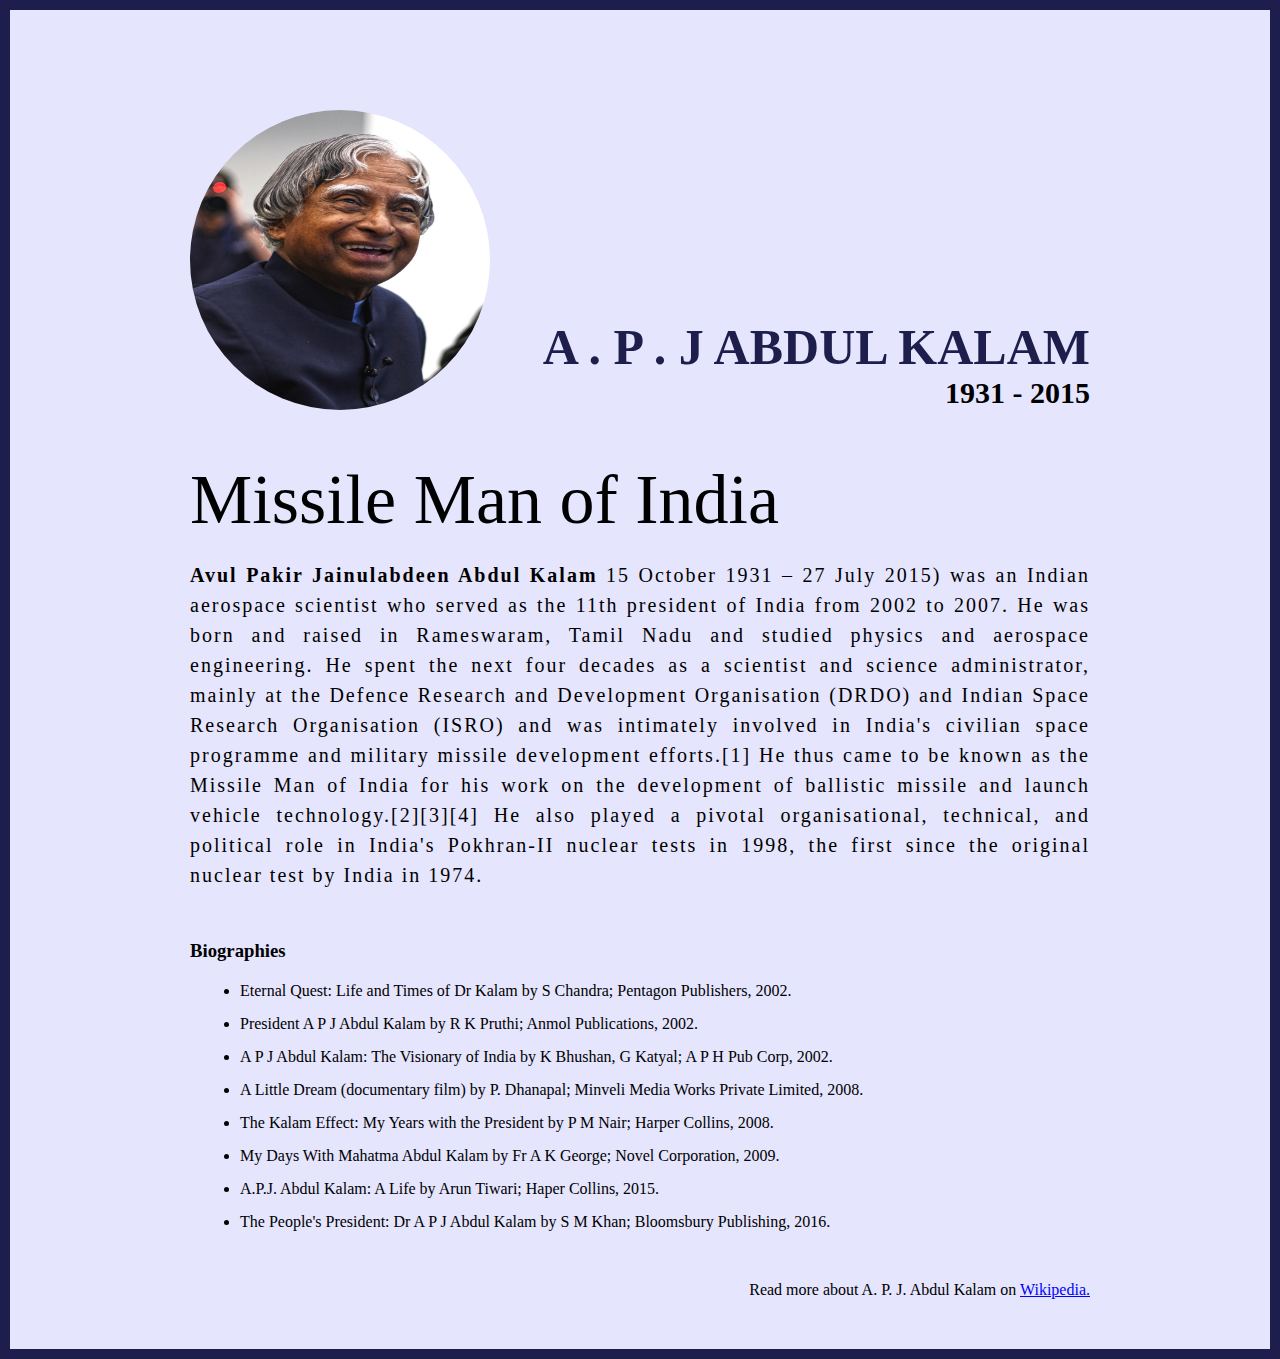
<file: Tribute Website/index.html>
<!DOCTYPE html>
<html lang="en">
  <head>
    <meta charset="UTF-8" />
    <meta name="viewport" content="width=device-width, initial-scale=1.0" />
    <title>The Tribute Website | A.P.J Abdul Kalam</title>
    <link rel="stylesheet" href="style.css" />
  </head>
  <body>
    <div class="container">
      <div class="content">
        <section class="top_section">
          <div class="image_container">
            <!--
            . → current folder
            .. → parent folder (one level up)
            -->
            <img src="../images/apj_abdul_kalam.jpg" alt="tribute" />
          </div>
          <div>
            <h1>A . P . J Abdul Kalam</h1>
            <h4>1931 - 2015</h4>
          </div>
        </section>
        <section class="about_section">
          <h2>Missile Man of India</h2>
          <p>
            <b>Avul Pakir Jainulabdeen Abdul Kalam </b>15 October 1931 – 27 July
            2015) was an Indian aerospace scientist who served as the 11th
            president of India from 2002 to 2007. He was born and raised in
            Rameswaram, Tamil Nadu and studied physics and aerospace
            engineering. He spent the next four decades as a scientist and
            science administrator, mainly at the Defence Research and
            Development Organisation (DRDO) and Indian Space Research
            Organisation (ISRO) and was intimately involved in India's civilian
            space programme and military missile development efforts.[1] He thus
            came to be known as the Missile Man of India for his work on the
            development of ballistic missile and launch vehicle
            technology.[2][3][4] He also played a pivotal organisational,
            technical, and political role in India's Pokhran-II nuclear tests in
            1998, the first since the original nuclear test by India in 1974.
          </p>
        </section>
        <section class="biography_section">
          <h3>Biographies</h3>
          <ul>
            <li>
              Eternal Quest: Life and Times of Dr Kalam by S Chandra; Pentagon
              Publishers, 2002.
            </li>
            <li>
              President A P J Abdul Kalam by R K Pruthi; Anmol Publications,
              2002.
            </li>
            <li>
              A P J Abdul Kalam: The Visionary of India by K Bhushan, G Katyal;
              A P H Pub Corp, 2002.
            </li>
            <li>
              A Little Dream (documentary film) by P. Dhanapal; Minveli Media
              Works Private Limited, 2008.
            </li>
            <li>
              The Kalam Effect: My Years with the President by P M Nair; Harper
              Collins, 2008.
            </li>
            <li>
              My Days With Mahatma Abdul Kalam by Fr A K George; Novel
              Corporation, 2009.
            </li>
            <li>
              A.P.J. Abdul Kalam: A Life by Arun Tiwari; Haper Collins, 2015.
            </li>
            <li>
              The People's President: Dr A P J Abdul Kalam by S M Khan;
              Bloomsbury Publishing, 2016.
            </li>
          </ul>
        </section>
        <footer>
          <p>
            Read more about A. P. J. Abdul Kalam on
            <a href="https://en.wikipedia.org/wiki/A._P._J._Abdul_Kalam"
              >Wikipedia.</a
            >
          </p>
        </footer>
      </div>
    </div>
  </body>
</html>
</file>
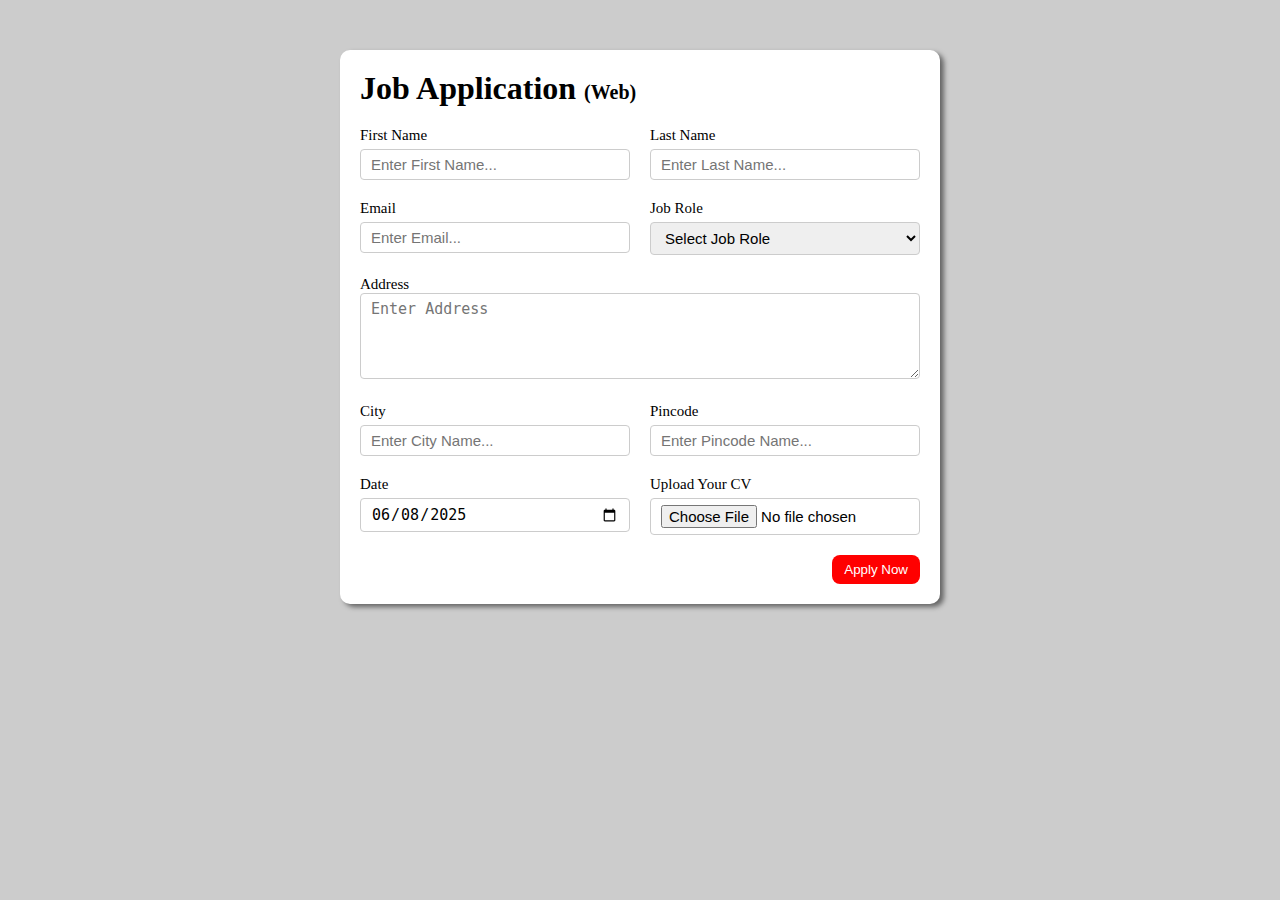
<file: CSS Projects/Job Apllication/index.html>
<!DOCTYPE html>
<html lang="en">
  <head>
    <meta charset="UTF-8" />
    <meta name="viewport" content="width=device-width, initial-scale=1.0" />
    <title>Job Application Form</title>
    <link rel="stylesheet" href="style.css" />
  </head>
  <body>
    <div class="container">
      <div class="apply_box">
        <h1>Job Application <span class="title_small">(Web)</span></h1>
        <form action="">
          <div class="form_container">
            <div class="form_control">
              <label for="first_name">First Name</label>
              <input
                id="first_name"
                name="first_name"
                placeholder="Enter First Name..."
              />
            </div>

            <div class="form_control">
              <label for="last_name">Last Name</label>
              <input
                id="last_name"
                name="last_name"
                placeholder="Enter Last Name..."
              />
            </div>

            <div class="form_control">
              <label for="email">Email</label>
              <input type="email" name="email" placeholder="Enter Email..." />
            </div>

            <div class="form_control">
              <label for="job_role">Job Role</label>
              <select name="job_role" id="job_role">
                <option value="">Select Job Role</option>
                <option value="frontend">Frontend Developer</option>
                <option value="backend">Backend Developer</option>
                <option value="full_stack">Full Stack Developer</option>
                <option value="ui_ux">UI UX Designer</option>
              </select>
            </div>

            <div class="textarea_control">
              <label for="address">Address</label>
              <textarea
                name="address"
                id="address"
                rows="4"
                cols="50"
                placeholder="Enter Address"
              ></textarea>
            </div>

            <div class="form_control">
              <label for="city">City</label>
              <input id="city" name="city" placeholder="Enter City Name..." />
            </div>

            <div class="form_control">
              <label for="pincode">Pincode</label>
              <input
                type="number"
                id="pincode"
                name="pincode"
                placeholder="Enter Pincode Name..."
              />
            </div>

            <div class="form_control">
              <label for="date">Date</label>
              <input value="2025-06-08" type="date" id="date" name="date" />
            </div>

            <div class="form_control">
              <label for="upload">Upload Your CV</label>
              <input type="file" id="upload" name="upload" />
            </div>
          </div>

          <div class="button_container">
            <button type="submit">Apply Now</button>
          </div>
        </form>
      </div>
    </div>
  </body>
</html>
</file>
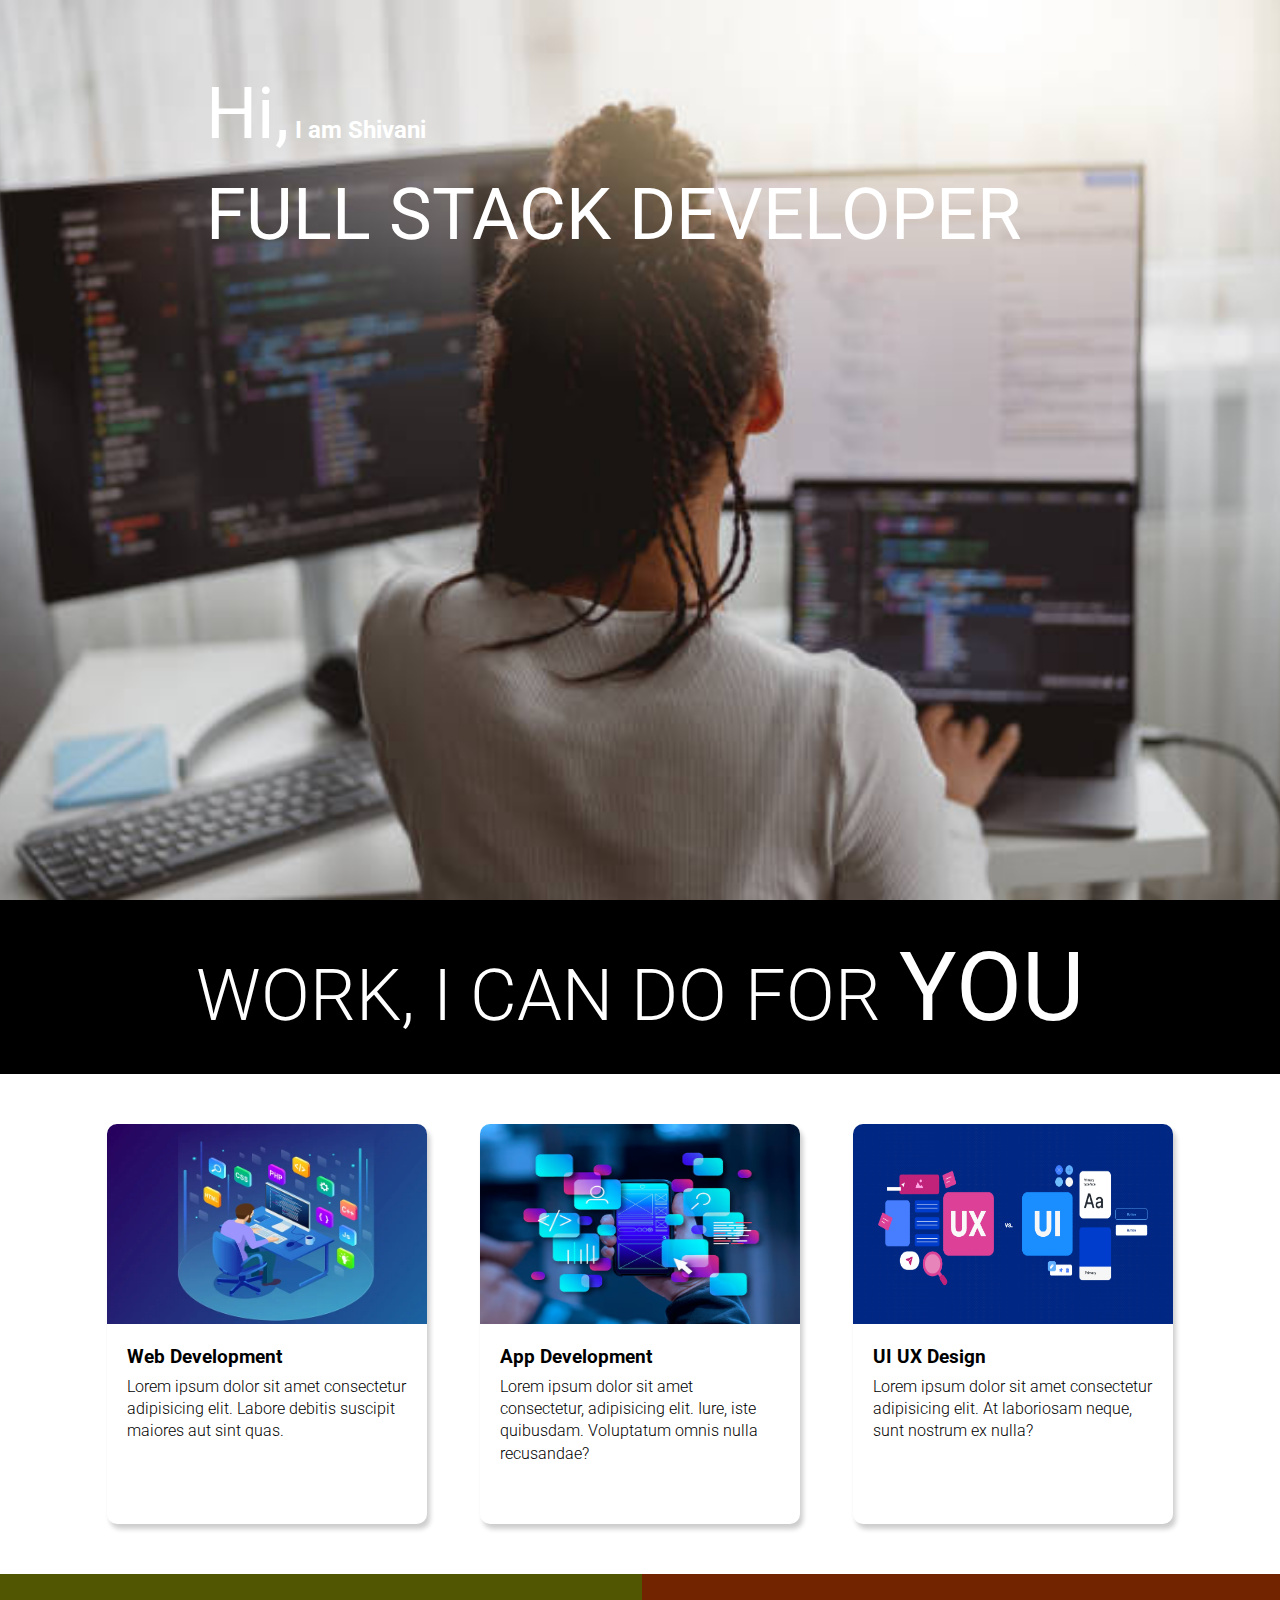
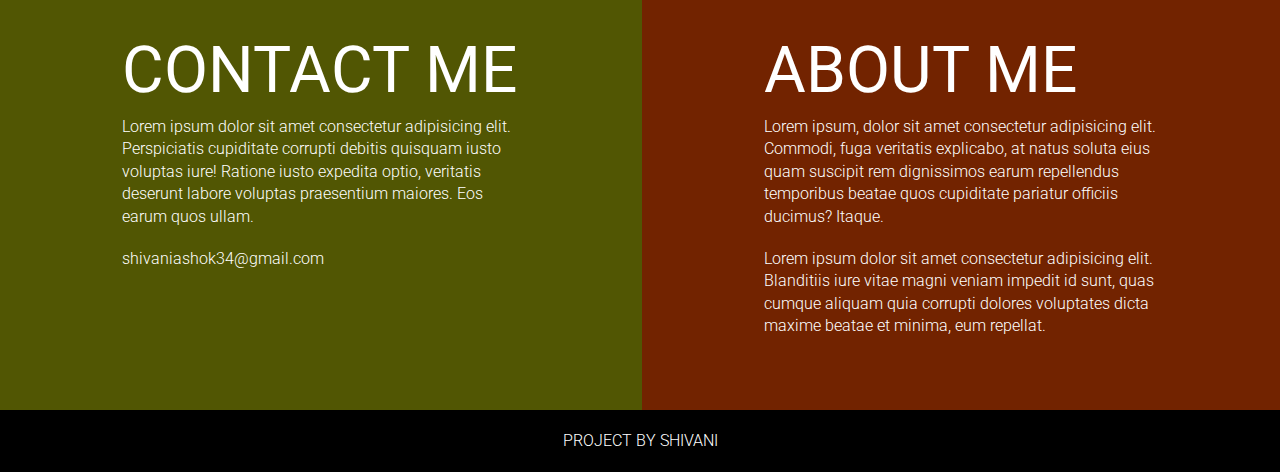
<file: CSS Projects/Landing Page/index.html>
<!DOCTYPE html>
<html lang="en">
  <head>
    <meta charset="UTF-8" />
    <meta name="viewport" content="width=device-width, initial-scale=1.0" />
    <title>Developer | Landing Page</title>
    <link rel="stylesheet" href="style.css" />
  </head>
  <body>
    <section class="main_section">
      <div class="text_container">
        <h2><span class="lg_text">Hi,</span> I am Shivani</h2>
        <h1 class="lg_text">FULL STACK DEVELOPER</h1>
      </div>
    </section>
    <section class="black_box">
      <h2>WORK, I CAN DO FOR <span>YOU</span></h2>
    </section>
    <section class="work">
      <div class="grid_item">
        <div class="card">
          <div class="image_container">
            <img src="../images/webdevlopment.webp" alt="Web Development" />
          </div>
          <div class="card_content">
            <h3>Web Development</h3>
            <p>
              Lorem ipsum dolor sit amet consectetur adipisicing elit. Labore
              debitis suscipit maiores aut sint quas.
            </p>
          </div>
        </div>
      </div>
      <div class="grid_item">
        <div class="card">
          <div class="image_container">
            <img src="../images/appdevelopment.avif" alt="App Development" />
          </div>
          <div class="card_content">
            <h3>App Development</h3>
            <p>
              Lorem ipsum dolor sit amet consectetur, adipisicing elit. Iure,
              iste quibusdam. Voluptatum omnis nulla recusandae?
            </p>
          </div>
        </div>
      </div>
      <div class="grid_item">
        <div class="card">
          <div class="image_container">
            <img src="../images/uiux.png" alt="UI UX Design" />
          </div>
          <div class="card_content">
            <h3>UI UX Design</h3>
            <p>
              Lorem ipsum dolor sit amet consectetur adipisicing elit. At
              laboriosam neque, sunt nostrum ex nulla?
            </p>
          </div>
        </div>
      </div>
    </section>
    <section class="bottom_section">
      <div class="contact">
        <h2>CONTACT ME</h2>
        <p>
          Lorem ipsum dolor sit amet consectetur adipisicing elit. Perspiciatis
          cupiditate corrupti debitis quisquam iusto voluptas iure! Ratione
          iusto expedita optio, veritatis deserunt labore voluptas praesentium
          maiores. Eos earum quos ullam.
        </p>
        <p>shivaniashok34@gmail.com</p>
      </div>
      <div class="about">
        <h2>ABOUT ME</h2>
        <p>
          Lorem ipsum, dolor sit amet consectetur adipisicing elit. Commodi,
          fuga veritatis explicabo, at natus soluta eius quam suscipit rem
          dignissimos earum repellendus temporibus beatae quos cupiditate
          pariatur officiis ducimus? Itaque.
        </p>
        <p>
          Lorem ipsum dolor sit amet consectetur adipisicing elit. Blanditiis
          iure vitae magni veniam impedit id sunt, quas cumque aliquam quia
          corrupti dolores voluptates dicta maxime beatae et minima, eum
          repellat.
        </p>
      </div>
    </section>
    <footer>
      <p>PROJECT BY SHIVANI</p>
    </footer>
  </body>
</html>
</file>
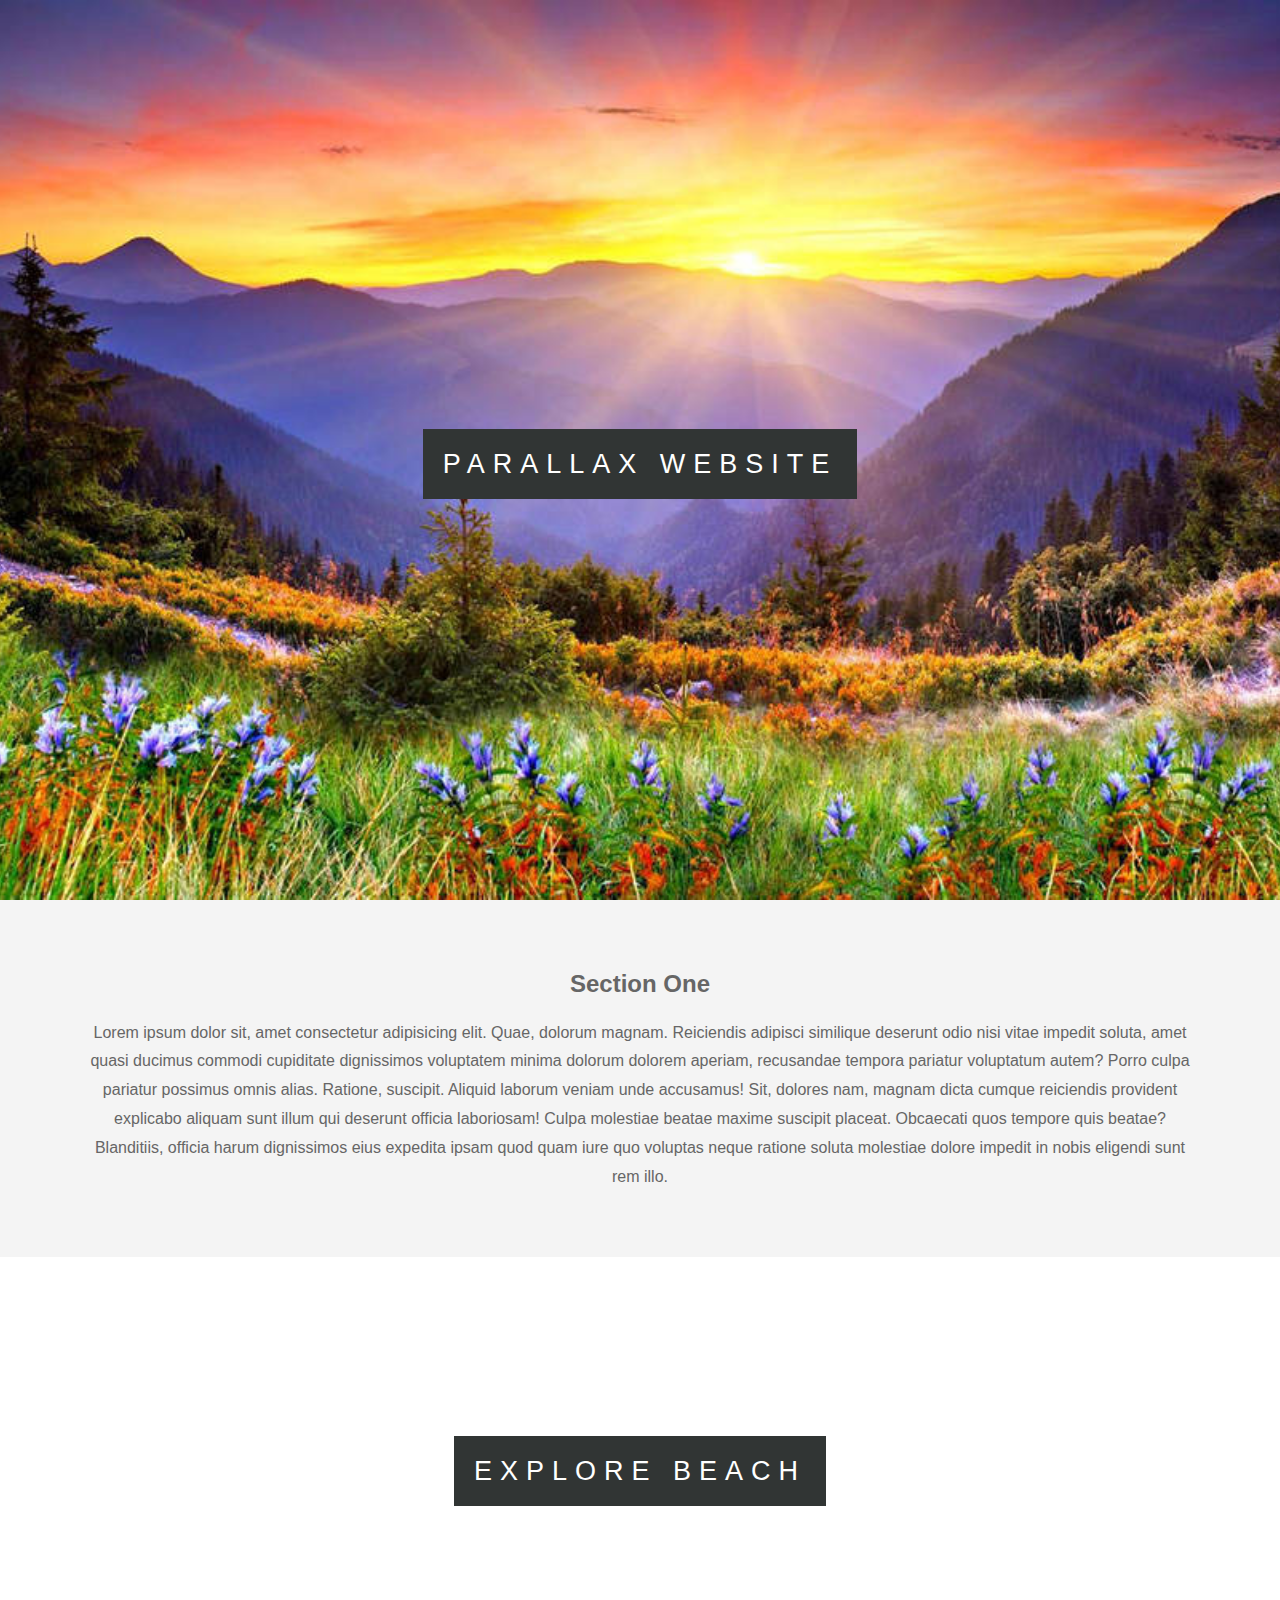
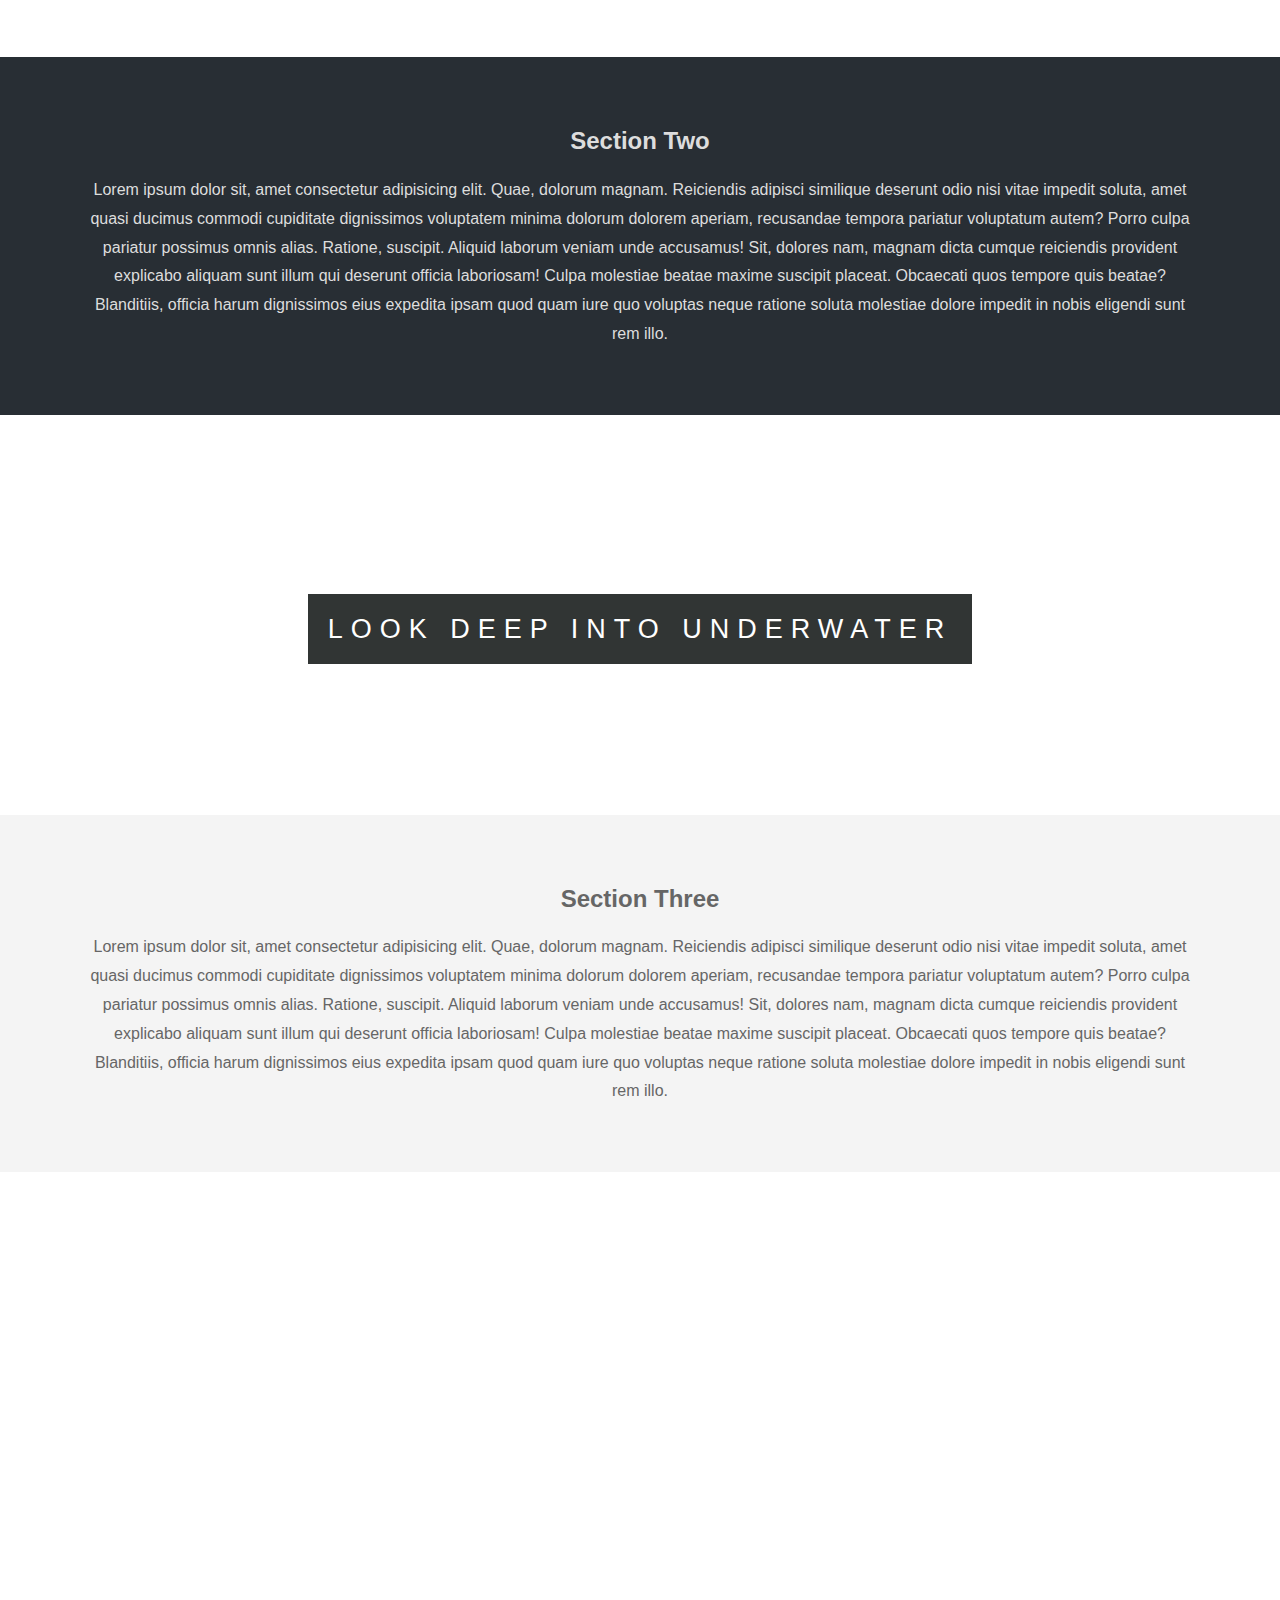
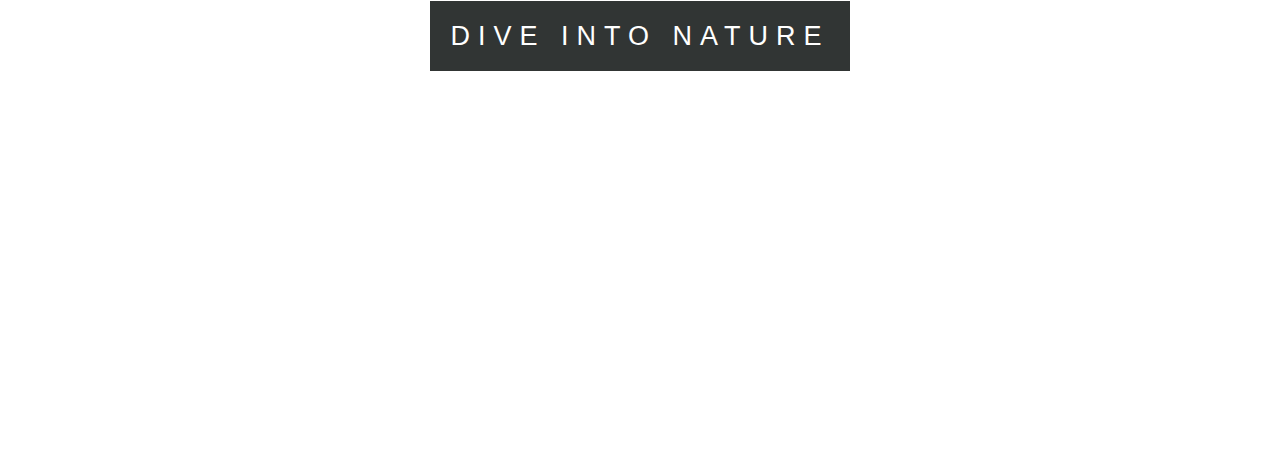
<file: CSS Projects/Parallax Website/index.html>
<!DOCTYPE html>
<html lang="en">
  <head>
    <meta charset="UTF-8" />
    <meta name="viewport" content="width=device-width, initial-scale=1.0" />
    <title>Parallax Website</title>
    <link rel="stylesheet" href="style.css" />
  </head>
  <body>
    <section class="img1">
      <div class="text">
        <spam class="textBg">Parallax Website</spam>
      </div>
    </section>
    <section class="section section-light">
      <h2>Section One</h2>
      <p>
        Lorem ipsum dolor sit, amet consectetur adipisicing elit. Quae, dolorum
        magnam. Reiciendis adipisci similique deserunt odio nisi vitae impedit
        soluta, amet quasi ducimus commodi cupiditate dignissimos voluptatem
        minima dolorum dolorem aperiam, recusandae tempora pariatur voluptatum
        autem? Porro culpa pariatur possimus omnis alias. Ratione, suscipit.
        Aliquid laborum veniam unde accusamus! Sit, dolores nam, magnam dicta
        cumque reiciendis provident explicabo aliquam sunt illum qui deserunt
        officia laboriosam! Culpa molestiae beatae maxime suscipit placeat.
        Obcaecati quos tempore quis beatae? Blanditiis, officia harum
        dignissimos eius expedita ipsam quod quam iure quo voluptas neque
        ratione soluta molestiae dolore impedit in nobis eligendi sunt rem illo.
      </p>
    </section>
    <section class="img2">
      <div class="text">
        <spam class="textBg">Explore Beach</spam>
      </div>
    </section>
    <section class="section section-dark">
      <h2>Section Two</h2>
      <p>
        Lorem ipsum dolor sit, amet consectetur adipisicing elit. Quae, dolorum
        magnam. Reiciendis adipisci similique deserunt odio nisi vitae impedit
        soluta, amet quasi ducimus commodi cupiditate dignissimos voluptatem
        minima dolorum dolorem aperiam, recusandae tempora pariatur voluptatum
        autem? Porro culpa pariatur possimus omnis alias. Ratione, suscipit.
        Aliquid laborum veniam unde accusamus! Sit, dolores nam, magnam dicta
        cumque reiciendis provident explicabo aliquam sunt illum qui deserunt
        officia laboriosam! Culpa molestiae beatae maxime suscipit placeat.
        Obcaecati quos tempore quis beatae? Blanditiis, officia harum
        dignissimos eius expedita ipsam quod quam iure quo voluptas neque
        ratione soluta molestiae dolore impedit in nobis eligendi sunt rem illo.
      </p>
    </section>
    <section class="img3">
      <div class="text">
        <spam class="textBg">Look Deep Into UnderWater</spam>
      </div>
    </section>
    <section class="section section-light">
      <h2>Section Three</h2>
      <p>
        Lorem ipsum dolor sit, amet consectetur adipisicing elit. Quae, dolorum
        magnam. Reiciendis adipisci similique deserunt odio nisi vitae impedit
        soluta, amet quasi ducimus commodi cupiditate dignissimos voluptatem
        minima dolorum dolorem aperiam, recusandae tempora pariatur voluptatum
        autem? Porro culpa pariatur possimus omnis alias. Ratione, suscipit.
        Aliquid laborum veniam unde accusamus! Sit, dolores nam, magnam dicta
        cumque reiciendis provident explicabo aliquam sunt illum qui deserunt
        officia laboriosam! Culpa molestiae beatae maxime suscipit placeat.
        Obcaecati quos tempore quis beatae? Blanditiis, officia harum
        dignissimos eius expedita ipsam quod quam iure quo voluptas neque
        ratione soluta molestiae dolore impedit in nobis eligendi sunt rem illo.
      </p>
    </section>
    <section class="img4">
      <div class="text">
        <spam class="textBg">Dive into Nature</spam>
      </div>
    </section>
  </body>
</html>
</file>
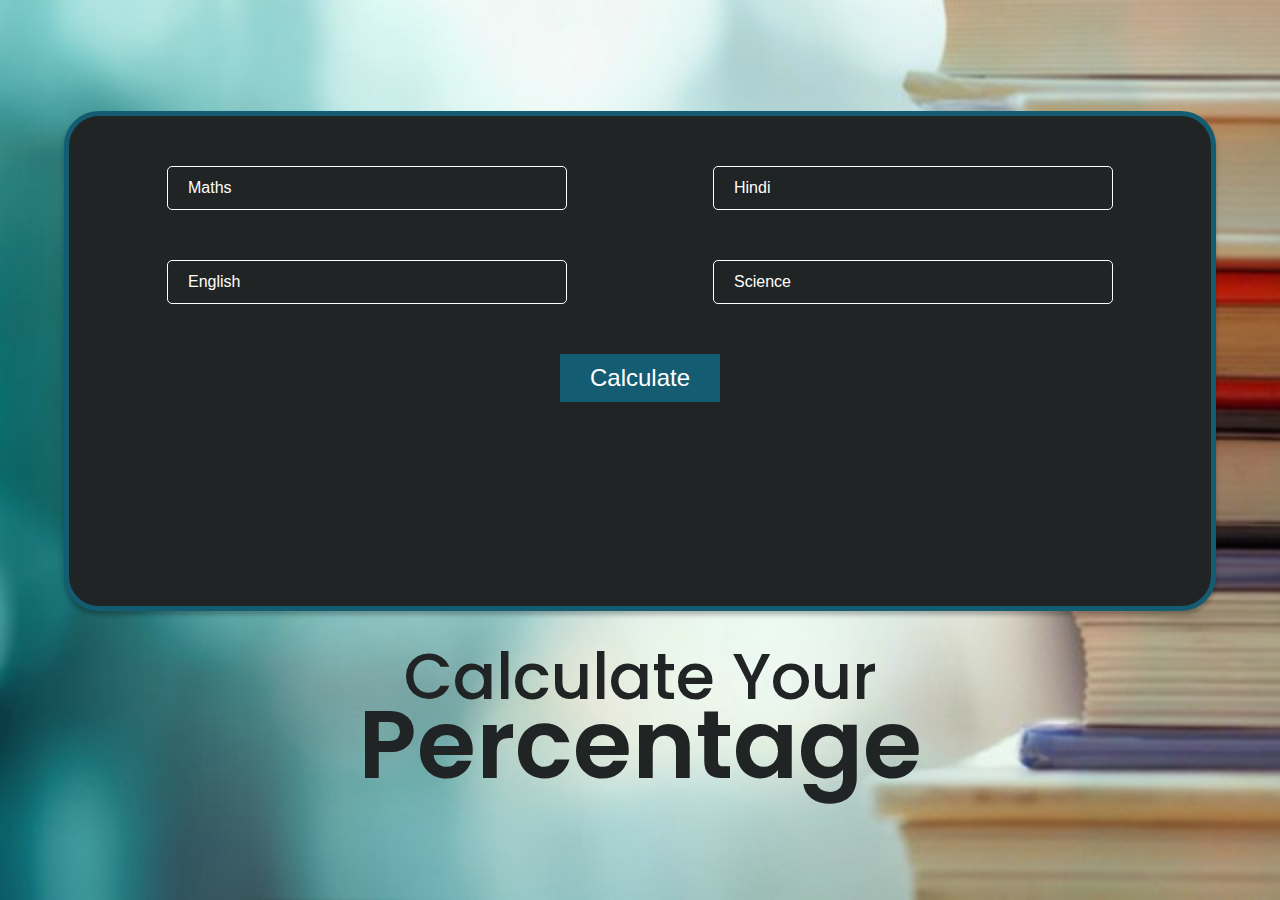
<file: JS Projects/Calculate Marks/index.html>
<!DOCTYPE html>
<html lang="en">
  <head>
    <meta charset="UTF-8" />
    <meta name="viewport" content="width=device-width, initial-scale=1.0" />
    <title>Calculate Marks + Percentage</title>
    <link rel="stylesheet" href="style.css" />
  </head>
  <body>
    <div class="background">
      <div class="container">
        <div class="box">
          <form
            class="calculate-form"
            id="calculateForm"
            onsubmit="calculateMarks(event)"
          >
            <input
              type="number"
              name="maths"
              placeholder="Maths"
              min="0"
              max="100"
              required
            />
            <input
              type="number"
              name="hindi"
              placeholder="Hindi"
              min="0"
              max="100"
              required
            />
            <input
              type="number"
              name="english"
              placeholder="English"
              min="0"
              max="100"
              required
            />
            <input
              type="number"
              name="science"
              placeholder="Science"
              min="0"
              max="100"
              required
            />
            <button type="submit" class="primary-btn">Calculate</button>
          </form>
          <p id="result" class="result"></p>
        </div>
        <div class="content">
          <h2>Calculate Your</h2>
          <h1>Percentage</h1>
        </div>
      </div>
    </div>
    <script src="index.js"></script>
  </body>
</html>
</file>
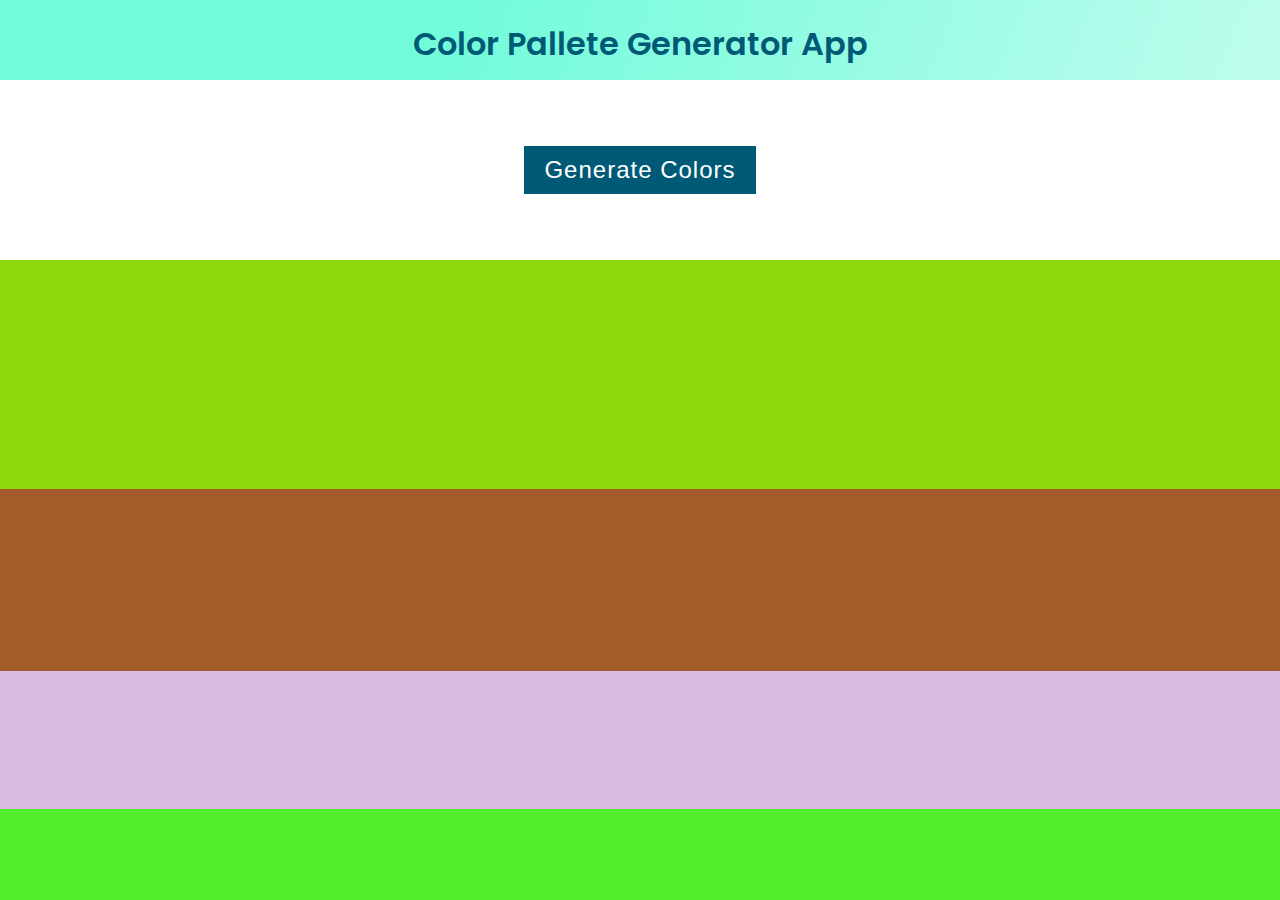
<file: JS Projects/Color Pallete/index.html>
<!DOCTYPE html>
<html lang="en">
  <head>
    <meta charset="UTF-8" />
    <meta name="viewport" content="width=device-width, initial-scale=1.0" />
    <title>Color Pallete Generator</title>
    <link rel="stylesheet" href="style.css" />
    <script src="index.js" defer></script>
  </head>
  <body>
    <div class="title_container">
      <h1>Color Pallete Generator App</h1>
    </div>
    <section class="button_container">
      <button id="generateBtn">Generate Colors</button>
    </section>
    <div class="colors_container"></div>
  </body>
</html>
</file>
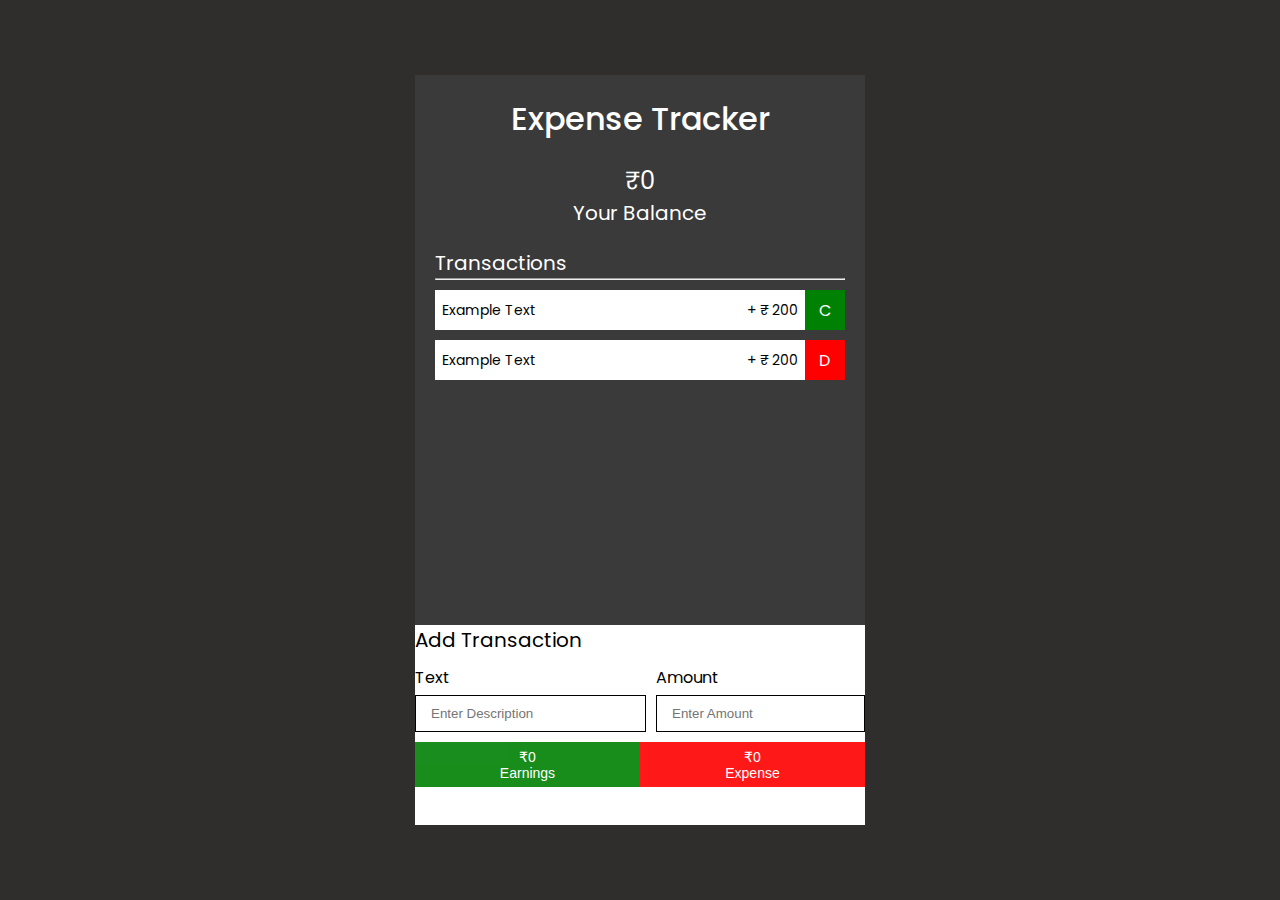
<file: JS Projects/Expense Tracker/index.html>
<!DOCTYPE html>
<html lang="en">
  <head>
    <meta charset="UTF-8" />
    <meta name="viewport" content="width=device-width, initial-scale=1.0" />
    <title>Expense Tracker</title>
    <link rel="stylesheet" href="style.css" />
    <script src="index.js" defer></script>
  </head>
  <body>
    <div class="container">
      <div class="box">
        <section class="box_upper">
          <h1>Expense Tracker</h1>
          <div class="balance">
            <h2>₹0</h2>
            <h3>Your Balance</h3>
          </div>
        </section>
        <section class="transaction_container">
          <h3>Transactions</h3>
          <hr />
          <div class="transactions">
            <div class="transaction">
              <div class="left">
                <p>Example Text</p>
                <p>+ ₹ 200</p>
              </div>
              <div class="status credit">C</div>
            </div>
            <div class="transaction">
              <div class="left">
                <p>Example Text</p>
                <p>+ ₹ 200</p>
              </div>
              <div class="status debit">D</div>
            </div>
            <section class="transaction_form">
              <h3>Add Transaction</h3>
              <form id="transactionForm">
                <div class="inputs">
                  <div class="form_control">
                    <label for="text">Text</label>
                    <input
                      type="text"
                      name="text"
                      id="text"
                      placeholder="Enter Description"
                    />
                  </div>
                  <div class="form_control">
                    <label for="amount">Amount</label>
                    <input
                      type="number"
                      name="amount"
                      id="amount"
                      placeholder="Enter Amount"
                    />
                  </div>
                </div>
                <div class="buttons_container">
                  <button id="earnBtn" type="submit">
                    <p>₹0</p>
                    <p>Earnings</p>
                  </button>
                  <button id="expBtn" type="submit">
                    <p>₹0</p>
                    <p>Expense</p>
                  </button>
                </div>
              </form>
            </section>
          </div>
        </section>
      </div>
    </div>
  </body>
</html>
</file>
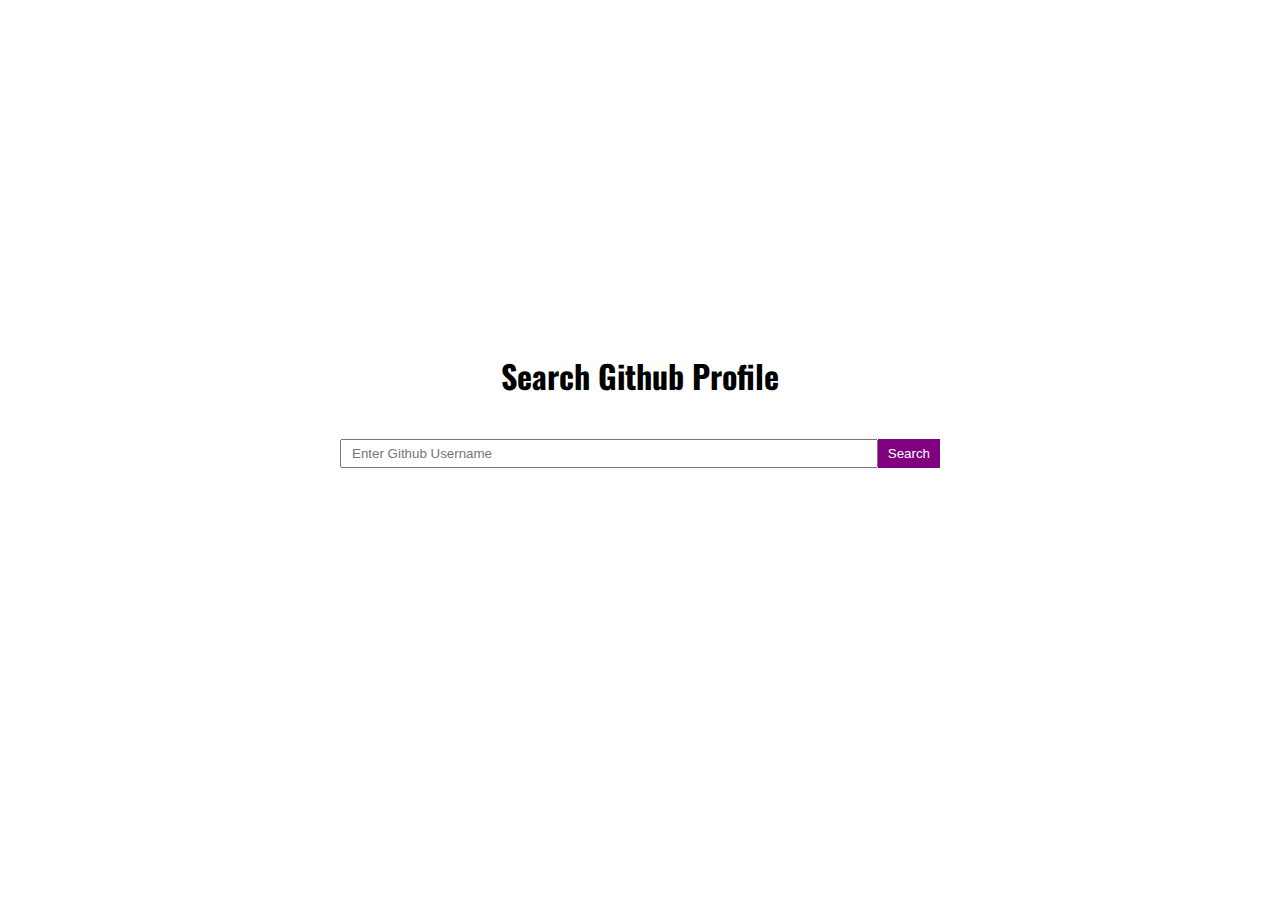
<file: JS Projects/Github Profile/index.html>
<!DOCTYPE html>
<html lang="en">
  <head>
    <meta charset="UTF-8" />
    <meta name="viewport" content="width=device-width, initial-scale=1.0" />
    <title>Search Github Profile</title>
    <link rel="stylesheet" href="style.css" />
  </head>
  <body>
    <div class="container">
      <h1>Search Github Profile</h1>
      <div class="search">
        <input
          id="searchInput"
          type="text"
          placeholder="Enter Github Username"
        />
        <button id="searchBtn" class="primary-btn">Search</button>
      </div>
      <div id="profileContainer"></div>
      <div id="loading"></div>
    </div>
    <script src="index.js"></script>
  </body>
</html>
</file>
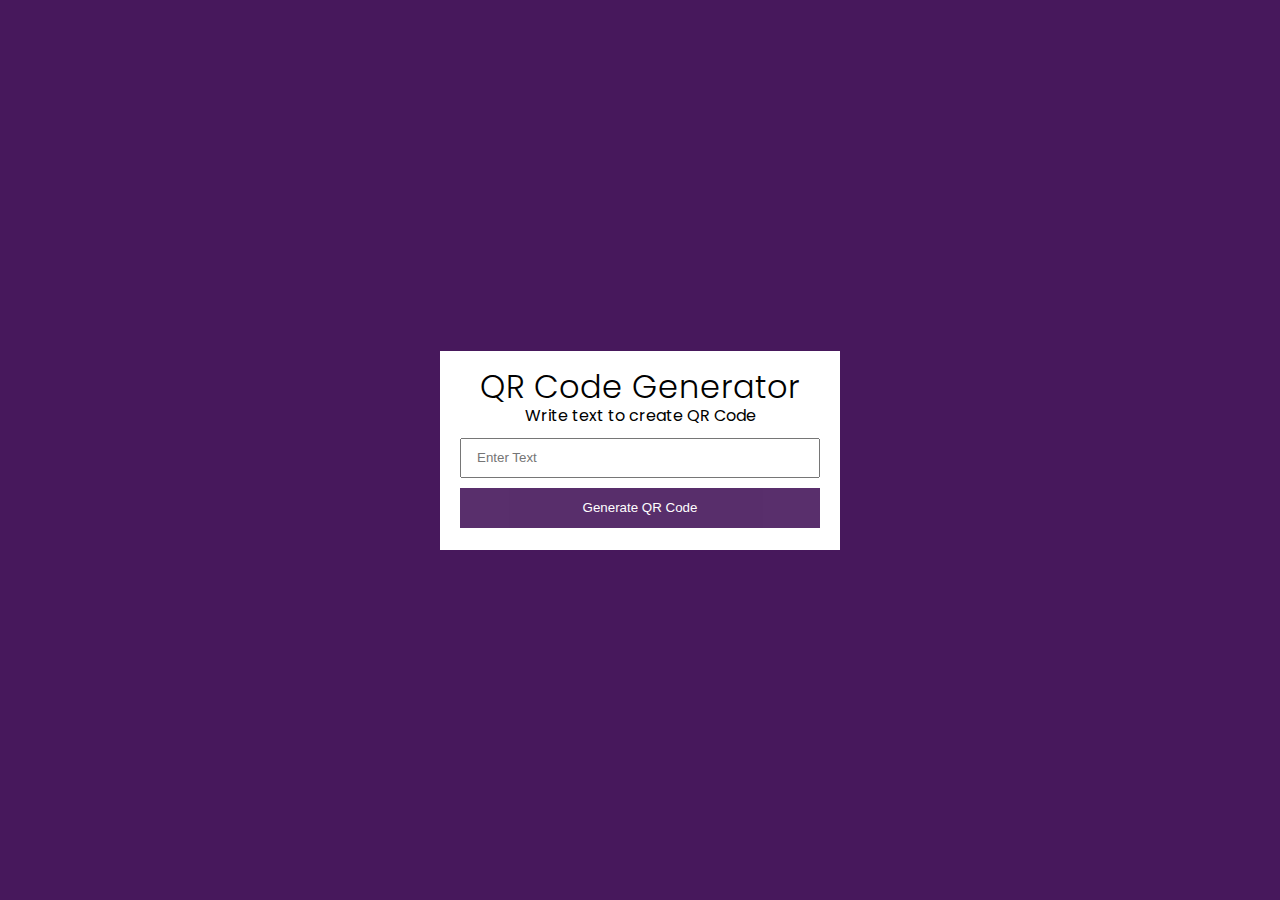
<file: JS Projects/Qr Code Generator/index.html>
<!DOCTYPE html>
<html lang="en">
  <head>
    <meta charset="UTF-8" />
    <meta name="viewport" content="width=device-width, initial-scale=1.0" />
    <title>QR Code Generator</title>
    <link rel="stylesheet" href="style.css" />
    <script src="index.js" defer></script>
  </head>
  <body>
    <div class="container">
      <div class="box">
        <section class="upper">
          <h1>QR Code Generator</h1>
          <p>Write text to create QR Code</p>
        </section>
        <form id="qrForm">
          <input
            id="qrInputText"
            type="text"
            name="qrText"
            placeholder="Enter Text"
          />
          <button id="generateBtn" type="submit">Generate QR Code</button>
        </form>
        <section id="qrContainer" class="qr_container">
          <img id="qrImage" src="../images/qrcode.png" alt="QR Code" />
        </section>
      </div>
    </div>
  </body>
</html>
</file>
<file: Tribute Website/style.css>
*{
    margin: 0;
    padding: 0;
    /*The box-sizing property allows us to include the padding and border in an element's total width and height.*/
    box-sizing: border-box;
}

.container{
    background-color: #e5e5fd;
    min-height: 100vh;
    border: 10px solid #1d1e4c;
}

.content{
   width: 900px;
    margin: 0 auto;
}

.top_section{
    margin-top: 100px;
    /*flex container that arranges child elements in a row (default) or column.*/
    display: flex;
    justify-content: space-between;
    align-items: flex-end;
}

.top_section h1{
    font-size: 50px;
    font-weight: bold;
    color: #1d1e4c;
    text-transform: uppercase;
}

.top_section h4{
    text-align: end;
    font-size: 30px;
}

.image_container,img{
    border-radius: 50%;
    height: 300px;
    width: 300px;
}

.about_section{
    margin-top: 50px;
}

.about_section h2{
    font-size: 70px;
    font-weight: 400;
    margin-bottom: 20px;
}

.about_section p{
    font-size: 20px;
    line-height: 30px;
    letter-spacing: 2px;
    text-align: justify;
}

.biography_section{
    margin: 50px 0;
}

.biography_section h3{
    margin-bottom: 20px;
}

.biography_section ul{
    margin-left: 50px;
}

.biography_section li{
    margin-bottom: 15px;
}

footer{
    margin: 50px 0;
}

footer p{
    text-align: end;
}

footer a{
    color: blue;
}
</file>
<file: CSS Projects/Job Apllication/style.css>
*{
    margin: 0;
    padding: 0;
    box-sizing: border-box;
}

body{
    background-color: #ccc;
}

.container{
    max-width: 900px;
    margin: 0 auto;
}

.apply_box{
    max-width: 600px;
    padding: 20px;
    background-color: white;
    margin: 50px auto;
    box-shadow: 4px 3px 5px rgba(1,1,1,0.5);
    border-radius: 10px;
}

.title_small{
    font-size: 20px;
}

.form_container{
    margin-top: 20px;
    display: grid;
    grid-template-columns: repeat(auto-fit,minmax(200px,1fr));/*no. of columns shld autofit themselves with min-width of 200px & max-width of 1 fraction of total width*/
    gap: 20px
}

.form_control{
    display: flex;
    flex-direction: column;
}

label{
    font-size: 15px;
    margin-bottom: 5px;
}

input, select, textarea{
    padding: 6px 10px;
    border: 1px solid #ccc;
    border-radius: 4px;
    font-size: 15px;
}

input:focus{
    outline-color: red;
}

.button_container{
    display: flex;
    justify-content: flex-end;
    margin-top: 20px;
}

button{
    color: white;
    background-color: red;
    border: transparent solid 2px;
    padding: 5px 10px;
    border-radius: 8px;
    transition: 0.3s ease-in;
}

button:hover{
    background-color: #ccc;
    border: 2px solid red;
    color: black;
    transition: 0.3s ease-out;
    cursor: pointer;
}

.textarea_control{
    grid-column: 1/span 2;
}

.textarea_control textarea{
    width: 100%;
}

@media (max-width:460px){
    .textarea_control{
    grid-column: 1/span 1;
}

}
</file>
<file: CSS Projects/Landing Page/style.css>
@import url('https://fonts.googleapis.com/css2?family=Roboto:ital,wght@0,100..900;1,100..900&display=swap');

*{
    margin: 0;
    padding: 0;
    box-sizing: border-box;
}

html, body{
    line-height: 1.4;
    font-weight: 300;
    height: 100vh;
    font-family: 'Roboto',sans-serif;
}

.main_section{
    background-image: url(../images/developer.jpg);
    background-size: cover;
    background-position: center;
    background-repeat: no-repeat;
    min-height: 100%;
}

.text_container{
    color: white;
    max-width: 900px;
    margin:0 auto;
    padding-top: 64px;
    padding-left: 16px;
}

.lg_text{
    font-size: 72px;
    font-weight: 400;
}

.black_box{
    background-color: black;
    padding: 20px;
}

.black_box h2{
    font-weight: 300;
    font-size: 72px;
    color: white;
    text-align: center;
}

.black_box h2 span{
    font-weight: 400;
    font-size: 96px;
}

.work{
    display: grid;
    gap: 20px;
    grid-template-columns: repeat(auto-fit,minmax(320px,1fr));
    margin: 50px auto;
    max-width: 1100px;
}

.grid_item{
    display: flex;
    justify-content: center;
    align-items: center;
}

.card{ 
    height: 400px;
    max-width: 320px;
    border-radius: 10px;
    box-shadow: 3px 5px 5px rgba(1,1,1,0.2);
    overflow: hidden;/*any child content that goes beyond the rounded edges is clipped, so the image won’t spill outside those rounded corners.*/
    transition: 0.2s ease-in-out;
}

.card:hover{
    transform: scale(1.04);
    box-shadow: 3px 5px 5px rgba(1,1,1,0.3);
    transition: 0.2s ease-in-out;
}

.image_container {
    width: 100%;
    height: 200px;
}

.image_container img{
    width: 100%;
    height: 100%;
}

.card_content{
    padding: 20px;
}

.card_content h3{
    margin-bottom: 5px;
}

.bottom_section{
    display: flex;
}

.contact{
    background-color: #515603;
}

.about{
    background-color: #722300;
}

.contact, .about{
    min-height: 400px;
    padding: 52px 122px;
    color: white;
}

.contact h2, .about h2{
    font-size: 64px;
    font-weight: 400;
}

.contact p, .about p{
      margin-bottom: 20px;
}

footer{
    background-color: black;
    padding: 20px;
}

footer p{
    color: white;
    text-align: center;
}

@media (max-width: 786px){
    .main_section{
        min-height: 50vh;
    }

    .text_container{
        padding: 10px 0;
        text-align: center;
    }

    .lg_text{
        font-size: 32px;
    }

    h1{
        font-size: 32px;
    }

    .black_box h2{
        font-size: 24px;
    }

    .black_box h2 span{
        font-size: 32px;
        font-weight: 400;
    }

    .contact h2, .about h2{
    font-size: 32px;
    }
    .bottom_section{
        display: flex;
        flex-direction: column;
    }
}
</file>
<file: CSS Projects/Parallax Website/style.css>
html,body{
    margin: 0;
    height: 100%;
    font-size: 16px;
    font-family: "Lato",sans-serif;
    font-weight: 400;
    line-height: 1.8em;
    color: #666;
}

.img1{
    background-image: url(../images/img1.jpg);
    min-height: 100%;
}


.img2{
    background-image: url(../images/img2.jpeg);
    min-height: 400px;
}


.img3{
    background-image: url(../images/img3.jpg);
    min-height: 400px;
}

.img4{
    background-image: url(../images/img4.avif);
    min-height: 100%;
}

.img1, .img2, .img3, .img4{
    position: relative;/*positioned relative to its normal position, since by default pos is static we cant apply top,left,bottom,right hence use relative.*/
    background-position: center;  
    background-repeat: no-repeat;
    background-size: cover;
    background-attachment: fixed;
}

.text{
    position: absolute;/*positioned relative to the nearest positioned ancestor*/
    top:50%;
    width: 100%;
    text-align: center;
    font-size: 27px;
    letter-spacing: 8px;
    text-transform: uppercase;
}

.textBg{
    background-color: #313534;
    color: #fff;
    padding: 20px;
}

.section{
    padding: 50px 80px;
    text-align: center;
}

.section-light{
    background-color: #f4f4f4;
    color: #666;
}

.section-dark{
    background-color: #282e34;
    color: #ddd;
}
</file>
<file: JS Projects/Calculate Marks/style.css>
@import url('https://fonts.googleapis.com/css2?family=Oswald:wght@200..700&family=Poppins:ital,wght@0,100;0,200;0,300;0,400;0,500;0,600;0,700;0,800;0,900;1,100;1,200;1,300;1,400;1,500;1,600;1,700;1,800;1,900&family=Roboto:ital,wght@0,100..900;1,100..900&display=swap');

:root{
    --primary:#212424;
    --secondary:#145c72;
    --secondary-light:#00a0d1;
}

*{
    margin: 0;
    padding: 0;
    box-sizing: border-box;
}

html{
    font-family: "Poppins",sans-serif;
    font-size: 62.5%;
}

body{
    font-size: 1.6rem;
}

.background{
    background-image: url(../images/books.jpg);
    height: 100vh;
    background-repeat: no-repeat;
    background-size: cover;
}

.container{
    display: flex;
    flex-direction: column;
    gap: 4rem;
    width: 50%;
    justify-content: center;
    align-items: center;
    height: 100vh;
}

.box{
    height: 500px;
    width: 80%;
    background-color: var(--primary);
    border: 0.5rem solid var(--secondary);
    box-shadow: 0px 4px 4px rgba(0, 0, 0, 0.25);
    border-radius: 3.5rem;
}

.calculate-form{
    display: grid;
    grid-template-columns: repeat(2,1fr);
    gap: 5rem;
    padding: 5rem;
    place-content: center;
    place-items: center; 
}

input{
    height: 4.4rem; 
    padding: 0 2rem;
    background-color: transparent;
    border-radius: 0.5rem;
    border: 1px solid white;
    color: white;
    font-size: 1.6rem;
    width: 100%;
   max-width: 40rem;
}

input::placeholder{/*:: → Pseudo-Element*/
    color: white;
}

input:focus-visible{/*: → Pseudo-Class*/
    border: 2px solid var(--secondary);
    outline: 2px solid var(--secondary);
}

.calculate-form .primary-btn{
    grid-column: 1/3;
}

.primary-btn{
    background-color: var(--secondary);
    color: white;
    border: none;
    padding: 1rem 2rem;
    font-size: 2.4rem;
    width: 16rem;
}

.primary-btn:hover{
    opacity: 0.9;
}

.primary-btn:active{
    opacity: 1;
    background-color: var(--secondary-light);
}

.content{
    color: var(--primary);
    text-align: center;
}

.content h2{
    font-size: 6.4rem;
    font-weight: 500;
    line-height: 80%;
}

.content h1{
    font-size: 9.6rem;
    font-weight: 600;
    line-height: 90%;
}

.result{
    color: white;
    text-align: center;
    font-size: 2rem;
     padding: 2rem;
}

@media(max-width:1400px){
    .container{
        width: 100%;
    }

    .box{
        width: 90%;
    }
}

@media(max-width:786px){
    .container{
        width: 100%;
    }

    .box{
        width: 70%;
        height: 54rem;
    }

    .calculate-form{
        grid-template-columns: 1fr;
        gap: 3rem;
    }

    input{
        max-width: 100%;
    }

    .calculate-form .primary-btn{
        grid-column: 1/2;
    }

    .content h2{
        font-size: 3.5rem;
    }

    .content h1{
        font-size: 5rem;
    }
    
    .result{
        font-size: 1.6rem;
        padding: 2rem;
    }
}
</file>
<file: JS Projects/Color Pallete/style.css>
@import url('https://fonts.googleapis.com/css2?family=Oswald:wght@200..700&family=Poppins:ital,wght@0,100;0,200;0,300;0,400;0,500;0,600;0,700;0,800;0,900;1,100;1,200;1,300;1,400;1,500;1,600;1,700;1,800;1,900&family=Roboto:ital,wght@0,100..900;1,100..900&display=swap');

:root{
    --primary:#005a76;
}

*{
    margin: 0;
    padding: 0;
    box-sizing: border-box;
}

html{
    font-family: 'Poppins',sans-serif;
}

.title_container{
    background: linear-gradient(
        111.38deg,
        #72fbda 35.93%,
        rgba(251,251,251,0.416667) 152.79%,
        rgba(237,237,237,0) 236.26%
    );
    padding: 20px 0px;
    height: 80px;
}

.title_container h1{
    font-weight: 600;
    font-size: 32px;
    color: var(--primary);
    text-align: center;
}

.button_container{
    height: 20vh;
    display: grid;
    place-items: center;
}

.button_container button{
    background-color: var(--primary);
    border: none;
    font-size: 24px;
    padding: 10px 20px;
    color: white;
    letter-spacing: 1px;
    cursor: pointer;
}

.colors_container{
    height: calc(80vh - 80px);
    
    display: grid;
    grid-template-rows: 5fr 4fr 3fr 2fr;
}

#color1{
    background-color: red;
}

#color2{
    background-color: green;
}

#color3{
    background-color: yellow;
}

#color4{
    background-color: blue;
}

.colorBox:hover p{
    display: inline-block;
}

.colorBox p{
    background-color: rgb(223, 223, 223);
    width: 150px;
    padding: 10px;
    text-align: end;
    margin-top: 10px;
    font-size: 24px;
    display: none;
}

@media(max-width:768px){
    .title_container h1{
        font-size:24px;
    }
}

@media(max-width:350px){
    .title_container h1{
        font-size:16px;
    }
}
</file>
<file: JS Projects/Expense Tracker/style.css>
@import url('https://fonts.googleapis.com/css2?family=Oswald:wght@200..700&family=Poppins:ital,wght@0,100;0,200;0,300;0,400;0,500;0,600;0,700;0,800;0,900;1,100;1,200;1,300;1,400;1,500;1,600;1,700;1,800;1,900&family=Roboto:ital,wght@0,100..900;1,100..900&display=swap');

:root{
    --primary:#3a3a3a;
    --primary-dark:#302d2d;
    --green:#008104;
    --red:#ff0000;
}

*{
    margin: 0;
    padding: 0;
    box-sizing: border-box;
}

html{
    font-family: 'Poppins',sans-serif;
}

body{
    background-color: var(--primary-dark);
}

.container{
    display: grid;
   place-items: center;
     height: 100vh;
}

.box{
    background-color: var(--primary);
    width: 450px;
    height: 750px;
    padding: 20px;
    color: white;
    position: absolute;
}

h1{
    font-size: 32px;
    font-weight: 500;
}

h2{
    font-size: 24px;
    font-weight: 400;
}

h3{
    font-size: 20px;
    font-weight: 400;
}

.box_upper, .balance{
    display: flex;
    flex-direction: column;
    align-items: center;
}

.balance{
    margin-top: 20px;
}

.transaction_container{
    margin-top: 20px;
}

.transactions{
    margin-top: 10px;
    display: flex;
    flex-direction: column;
    gap: 10px;
}

.transaction{
   
     background-color: white;
    color: black;
    display: flex;
}

.transaction .left{
     padding: 7px;
    display: flex;
    justify-content: space-between;
    align-items: center;
   flex-grow: 1;
}

p{
    font-size: 14px;
}

.status{
    color: white;
    display: grid;
    place-items: center;
    min-height: 40px;
    min-width:40px;
}

.credit{
    background-color: var(--green);
}

.debit{
    background-color: var(--red);
}

.transaction_form{
    height: 200px;
    background-color: white;
    position: absolute;
    bottom: 0;
    left: 0;
    width: 100%;
    color: black;
}

.transaction_form h3{
    margin-bottom: 10px;
}

.inputs{
    display: flex;
    gap: 10px;
}

.form_control{
    display: flex;
    flex-direction: column;
    gap: 5px;
}

.form_control:first-child{
    flex: 2;
}

form input{
    padding: 10px 15px;
    border: 1px solid black;
    outline: 1px solid transparent;
    width: 100%;
}

form input:focus-visible{
    border: 1px solid var(--primary-dark);
    outline: 1px solid var(--primary-dark);
}

.buttons_container{
    display: flex;
    margin-top: 10px;
}

.buttons_container button{
    width: 100%;
    height: 45px;
    color: white;
    border: none;
    opacity: 0.9;
    transition: 0.3s ease-in-out;
    cursor: pointer;
}

.buttons_container button:hover{
    opacity: 1;
    transition: 0.3s ease-in-out;
}

#earnBtn{
    background-color: var(--green);
}

#expBtn{
    background-color: var(--red);
}

@media(max-width:500px){
    .box{
        width: 95%;
    }
}
</file>
<file: JS Projects/Github Profile/style.css>
@import url('https://fonts.googleapis.com/css2?family=Oswald:wght@200..700&family=Roboto:ital,wght@0,100..900;1,100..900&display=swap');
*{
    margin: 0;
    padding: 0;
    box-sizing: border-box;
}

html, body{
    font-family: 'Oswald',sans-serif;
    font-size: 62.5%/*1rem=10px but now by 62.5% 1rem=16px*/
}

body{
    font-size: 1.6rem;
}

.container{
    display: flex;
    flex-direction: column;
    height: 100vh;
    justify-content: center;
    align-items: center;
    gap: 4rem;
}

.search{
    display: flex;
    width: 50%;
    max-width: 60rem;
}

.search input{
    padding: 0.5rem 1rem;
    width: 100%;
}

.search input:focus-visible{
    outline: 1px solid purple;
}

.primary-btn{
    padding: 0.5rem 1rem;
    background-color: purple;
    color: white;
    border: none;
}

.primary-btn:hover{
    background-color: rgba(55, 1, 55, 0.788);
}

.primary-btn:active{
    background-color: rgba(231, 59, 231, 0.788);
}

#profileContainer{
    width: 100%;
}

.profile-box{
    margin: auto;
    box-shadow: 0 0 1 rem rgba(0, 0, 0, 0.1);
    width: 90%;
    max-width: 78rem;
    padding: 4rem 2rem;
}

.profile-box:hover{
    transform: rotate(-2deg) scale(1.10);
    transition: 0.5s ease-in;
}

.avatar{
    height: 10rem;
    width: 10rem;
}

.avatar img{
    width: 100%;
    height: 100%;
    border-radius: 50%;
}

.top-section{
    display: flex;
    justify-content: space-between;
    align-items: center;
}

.left{
    display: flex;
    align-items: center;
    justify-content: center;
}

.left h1{
    font-size: 1.6rem;
}

.about{
    margin: 2rem;
}

.status{
    margin: 2rem;
    display: flex;
    justify-content: space-between;
}
</file>
<file: JS Projects/Qr Code Generator/style.css>
@import url('https://fonts.googleapis.com/css2?family=Oswald:wght@200..700&family=Poppins:ital,wght@0,100;0,200;0,300;0,400;0,500;0,600;0,700;0,800;0,900;1,100;1,200;1,300;1,400;1,500;1,600;1,700;1,800;1,900&family=Roboto:ital,wght@0,100..900;1,100..900&display=swap');

:root{
    --primary:#47185c;
    --primary-dark:#14001d;
}

*{
    margin: 0;
    padding: 0;
    box-sizing: border-box;
}

html{
    font-family: 'Poppins',sans-serif;
}

body{
    background-color: var(--primary);
}

.container{
    display: flex;
    align-items: center;
    justify-content: center;
    height: 100vh;
}

.box{
    width: 400px;
    background-color: white;
    padding: 20px;
}

.upper h1{
    font-size: 32px;
    font-weight: 300;
    line-height: 32px;
}

.upper,form{
    display: flex;
    flex-direction: column;
    justify-content: center;
    align-items: center;
}

form{
    margin-top: 10px;
    gap: 10px;
}

form input{
    width: 100%;
    height: 40px;
    padding: 10px 15px;
}

form input:focus-visible{
    border: 1px solid var(--primary);
    outline: 1px solid var(--primary);
}

form button{
    width: 100%;
    height: 40px;
    padding: 10px 15px;
    background-color: var(--primary);
    border: none;
    color: white;
    opacity: 0.9;
    transition: 0.3s ease-in;
}

form button:hover{
    opacity: 1;
    transition: 0.3s ease-in;
}

form button:active{
    background-color: var(--primary-dark);
}

.qr_container{
    border: 1px solid var(--primary);
    justify-content: center;
    display: flex;
    height: 0px;
    opacity: 0;
    transition: opacity 0.3s ease-in, height 0.1s ease;
}

.qr_container.show{
    display: flex;
     padding: 10px;
     height: 170px;
     opacity: 1;
     transition: opacity 0.3s ease-in, height 0.1s ease;

}

.qr_container img{
    height: 150px;
   
}

@media(max-width:500px){
    .box{
        width:95%;
    }

    .box h1{
        font-size: 24px;
    }

    .upper p{
        font-size: 14px;
    }
}
</file>
